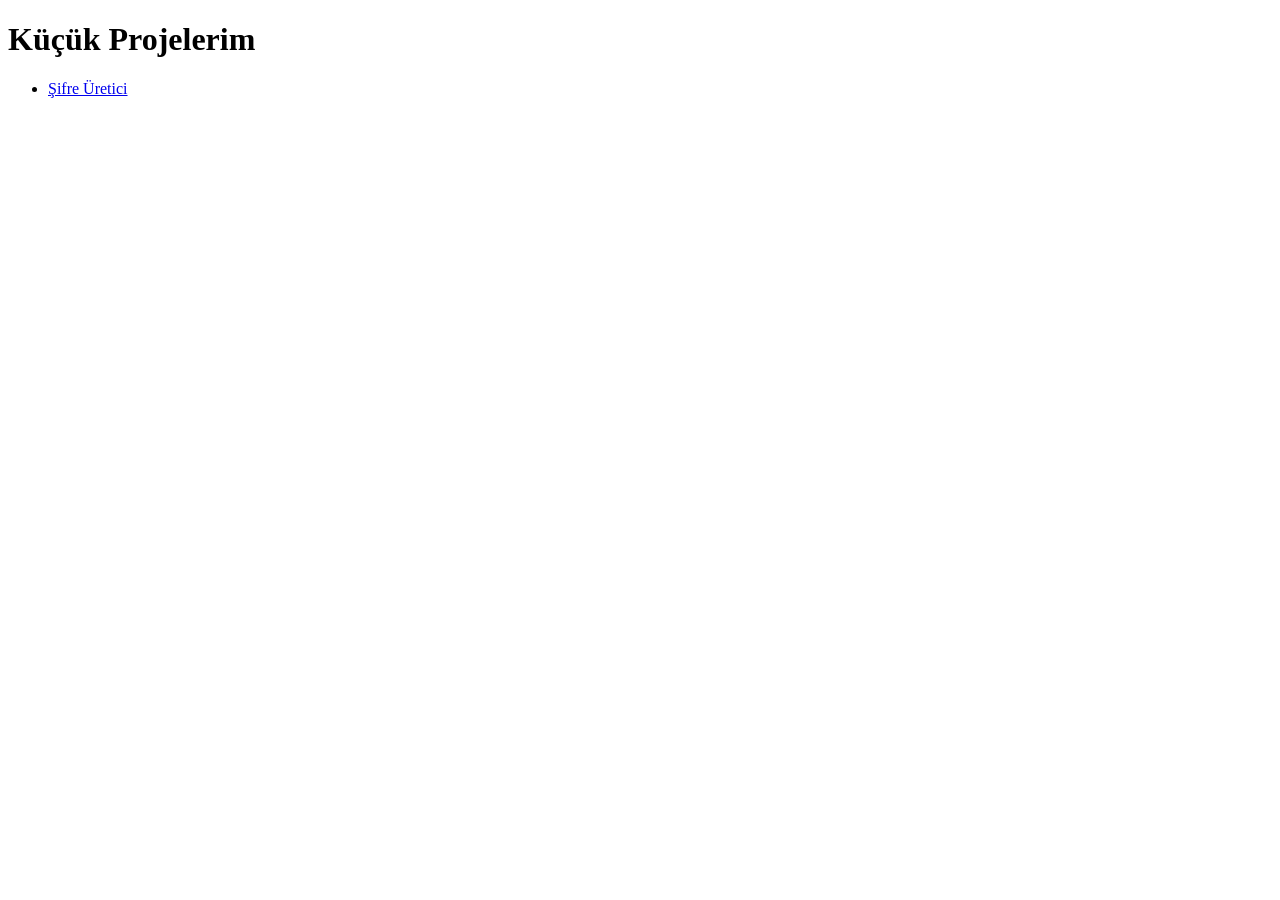
<file: index.html>
<!DOCTYPE html>
<html lang="tr">
<head>
  <meta charset="UTF-8">
  <meta name="viewport" content="width=device-width, initial-scale=1">
  <title>Projelerim</title>
</head>
<body>
  <h1>Küçük Projelerim</h1>

  <ul>
     <li><a href="./1-JS/%201-password_generator/">Şifre Üretici</a></li>
 
  </ul>
</body>
</html>
</file>
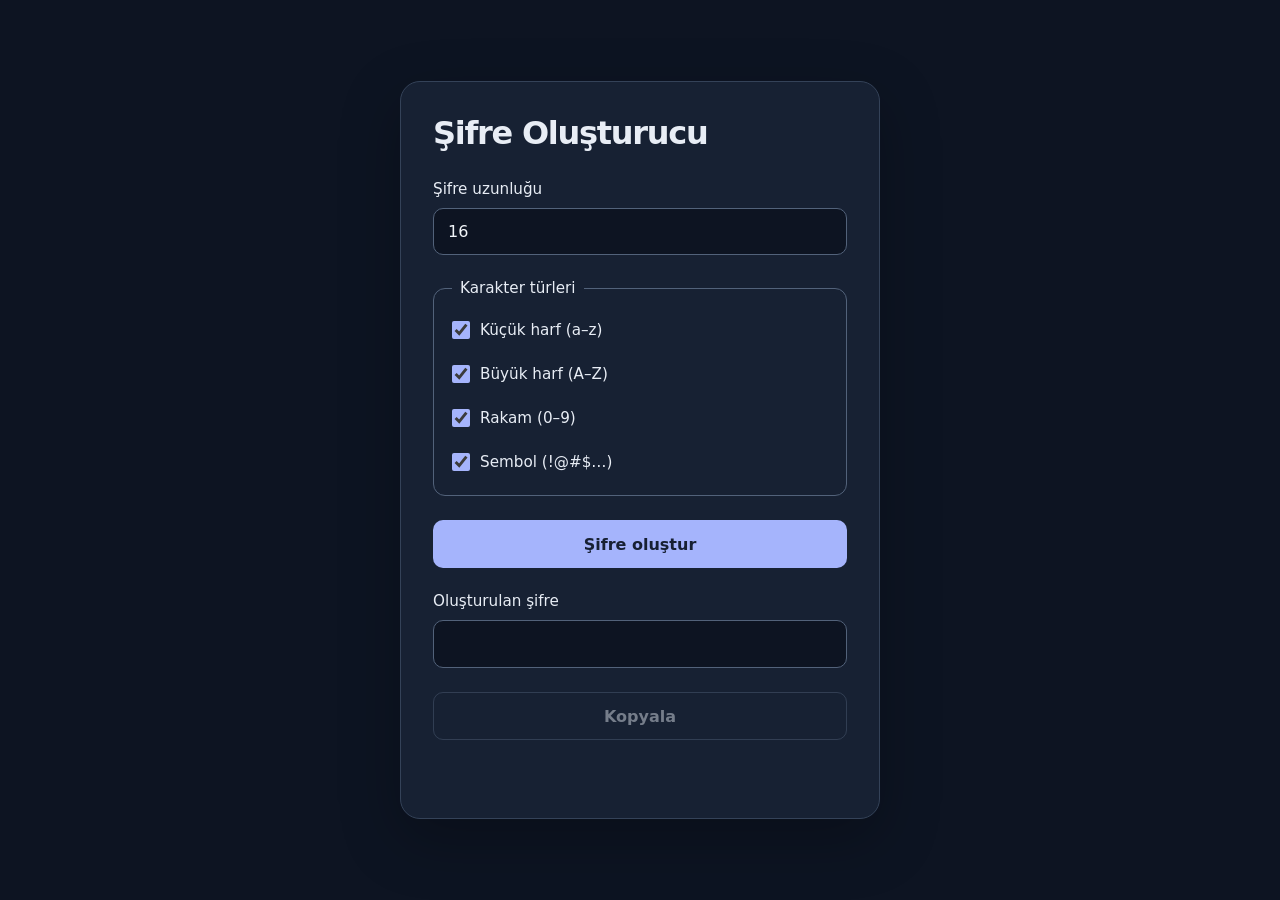
<file: 1-JS/ 1-password_generator/index.html>
<!DOCTYPE html>
<html lang="en">
<head>
    <meta charset="UTF-8">
    <meta name="viewport" content="width=device-width, initial-scale=1.0">
    <link rel="stylesheet" href="style.css">
    <script src="script.js" defer></script>
    <title>Şifre Oluşturucu</title>
</head>
<body>
    <main>
  <h1>Şifre Oluşturucu</h1>

  <form id="password-form">
    <div>
      <label for="length">Şifre uzunluğu</label>
      <input
        id="length"
        name="length"
        type="number"
        min="8"
        max="64"
        step="1"
        value="16"
        required
      >
    </div>

    <fieldset>
      <legend>Karakter türleri</legend>

      <div>
        <input id="lowercase" type="checkbox" checked>
        <label for="lowercase">Küçük harf (a–z)</label>
      </div>

      <div>
        <input id="uppercase" type="checkbox" checked>
        <label for="uppercase">Büyük harf (A–Z)</label>
      </div>

      <div>
        <input id="numbers" type="checkbox" checked>
        <label for="numbers">Rakam (0–9)</label>
      </div>

      <div>
        <input id="symbols" type="checkbox" checked>
        <label for="symbols">Sembol (!@#$…)</label>
      </div>
    </fieldset>

    <button type="submit">Şifre oluştur</button>

    <div>
      <label for="password-output">Oluşturulan şifre</label>
      <input
        id="password-output"
        type="text"
        readonly
        spellcheck="false"
        autocomplete="off"
      >
    </div>

    <button id="copy-button" type="button" disabled>
      Kopyala
    </button>

    <p id="status" role="status" aria-live="polite"></p>
  </form>
</main>
</body>
</html>
</file>
<file: 1-JS/ 1-password_generator/style.css>
:root {
  font-family: system-ui, -apple-system, BlinkMacSystemFont, "Segoe UI",
    sans-serif;
  color: #e8edf5;
  background: #0d1422;
  color-scheme: dark;
}

* {
  box-sizing: border-box;
}

body {
  min-height: 100vh;
  min-height: 100svh;
  margin: 0;
  padding: 24px;
  display: grid;
  place-items: center;
}

main {
  width: 100%;
  max-width: 480px;
  padding: 32px;
  background: #172133;
  border: 1px solid #344258;
  border-radius: 20px;
  box-shadow: 0 20px 60px rgb(0 0 0 / 25%);
}

h1 {
  margin: 0 0 28px;
  font-size: clamp(1.5rem, 5vw, 2rem);
  letter-spacing: -0.04em;
}

form {
  display: grid;
  gap: 24px;
}

form > div {
  display: grid;
  gap: 10px;
}

label,
legend {
  font-size: 0.95rem;
  font-weight: 500;
}

input,
button {
  font: inherit;
}

input[type="number"],
input[type="text"] {
  width: 100%;
  min-width: 0;
  padding: 13px 14px;
  color: #f1f5f9;
  background: #0d1422;
  border: 1px solid #52627a;
  border-radius: 10px;
}

fieldset {
  min-width: 0;
  margin: 0;
  padding: 18px;
  display: grid;
  gap: 14px;
  border: 1px solid #52627a;
  border-radius: 12px;
}

legend {
  padding: 0 8px;
}

fieldset > div {
  display: flex;
  align-items: center;
  gap: 10px;
  min-height: 30px;
}

input[type="checkbox"] {
  width: 18px;
  height: 18px;
  margin: 0;
  flex-shrink: 0;
  accent-color: #a5b4fc;
  cursor: pointer;
}

fieldset label {
  cursor: pointer;
}

button {
  min-height: 48px;
  padding: 12px 18px;
  border: 1px solid transparent;
  border-radius: 10px;
  font-weight: 600;
  cursor: pointer;
  transition: background-color 150ms ease, border-color 150ms ease;
}

button[type="submit"] {
  color: #172033;
  background: #a5b4fc;
}

button[type="submit"]:hover {
  background: #c7d2fe;
}

#password-output {
  font-family: ui-monospace, SFMono-Regular, Consolas, monospace;
  font-size: 1.05rem;
  letter-spacing: 0.04em;
}

#copy-button {
  color: #e8edf5;
  background: transparent;
  border-color: #52627a;
}

#copy-button:hover:not(:disabled) {
  background: #26344b;
  border-color: #a5b4fc;
}

button:disabled {
  opacity: 0.45;
  cursor: not-allowed;
}

input:focus-visible,
button:focus-visible {
  outline: 3px solid #c7d2fe;
  outline-offset: 4px;
}

#status {
  min-height: 1.5em;
  margin: 0;
  color: #cbd5e1;
  font-size: 0.9rem;
  line-height: 1.5;
}

@media (max-width: 480px) {
  body {
    padding: 16px;
  }

  main {
    padding: 24px 20px;
  }
}

@media (prefers-reduced-motion: reduce) {
  button {
    transition: none;
  }
}
</file>
